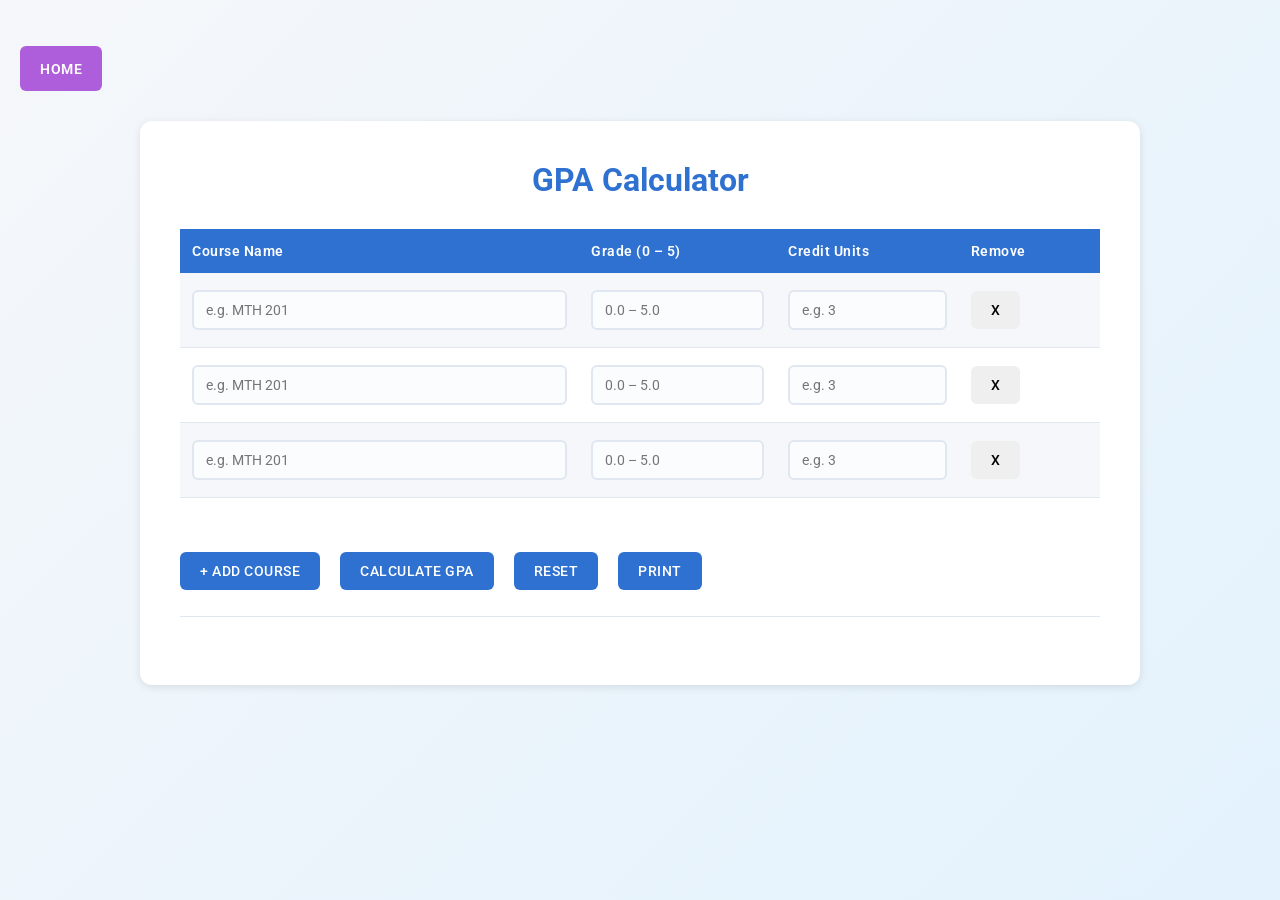
<file: Calculator/index.html>
<!DOCTYPE html>
<html lang="en">
<head>
  <meta charset="UTF-8" />
  <meta name="viewport" content="width=device-width, initial-scale=1.0" />
  <title>GPA Calculator</title>
  <link rel="stylesheet" href="style.css">
</head>
<body>
  <Button class="btn"><a href="/home.html">Home</a></Button>
  
  <div class="container">
    <h1>GPA Calculator</h1>

  <!-- INPUT TABLE -->
  <table id="course-table">
    <thead>
      <tr>
        <th>Course Name</th>
        <th>Grade (0 – 5)</th>
        <th>Credit Units</th>
        <th>Remove</th>
      </tr>
    </thead>
    <tbody id="table-body">
      
    </tbody>
  </table>

  <div id="actions">
    <button onclick="addRow()">+ Add Course</button>
    <button onclick="calculate()">Calculate GPA</button>
    <button onclick="resetAll()">Reset</button>
    <button onclick="window.print()">Print</button>
  </div>

  <p id="error-msg"></p>

 
  <div id="result-section">
    <h2>Results</h2>
    <p>GPA: <strong id="gpa-value"></strong></p>

    <table id="summary-table">
      <thead>
        <tr>
          <th>Course</th>
          <th>Grade</th>
          <th>Credit Units</th>
          <th>Grade Points</th>
        </tr>
      </thead>
      <tbody id="summary-body"></tbody>
      <tfoot>
        <tr>
          <td colspan="2"><strong>Total</strong></td>
          <td id="total-credits"></td>
          <td id="total-points"></td>
        </tr>
      </tfoot>
    </table>
  </div>
</div>

<script src="script.js"></script>

</body>
</html>
</file>
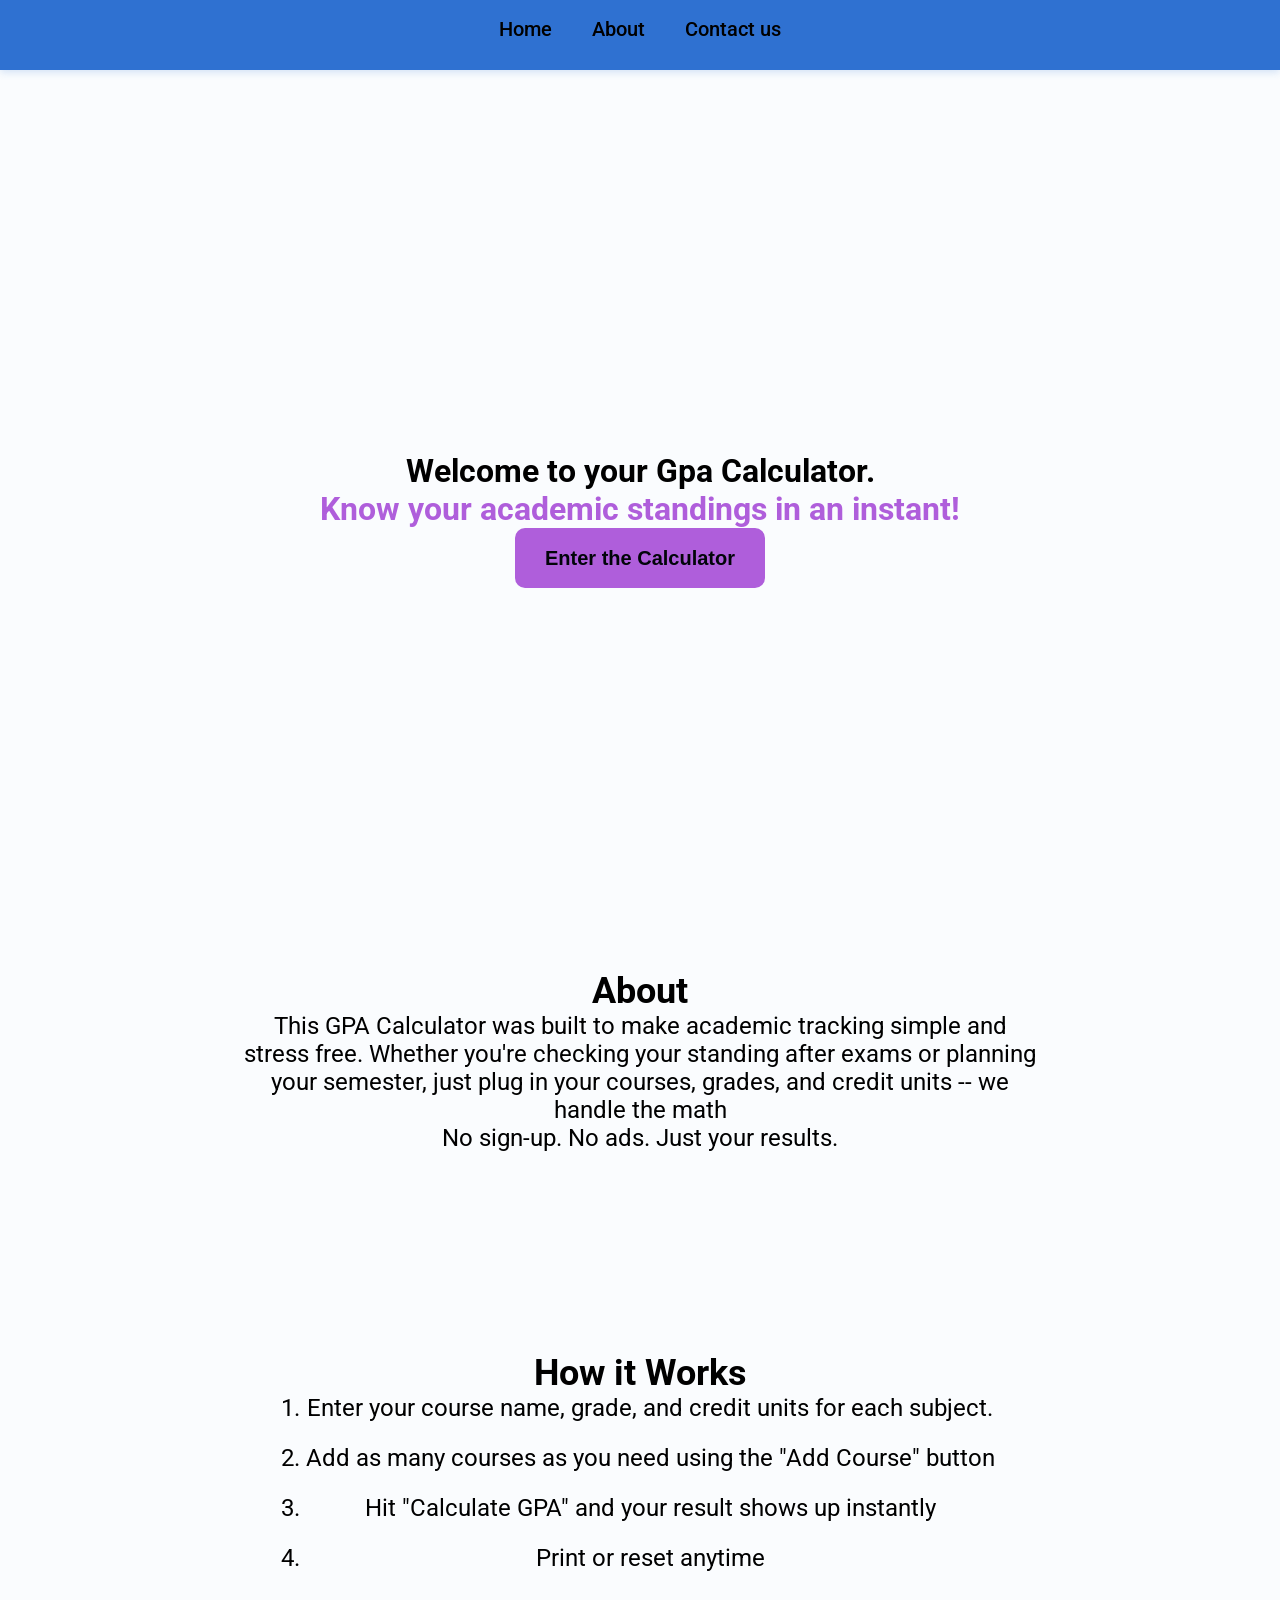
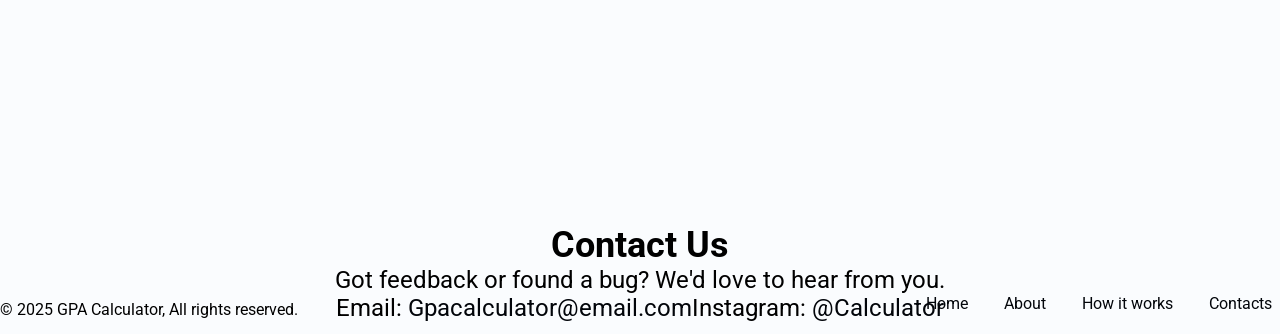
<file: home.html>
<!DOCTYPE html>
<html lang="en">
<head>
    <meta charset="UTF-8">
    <meta name="viewport" content="width=device-width, initial-scale=1.0">
    <title>GPA Calculator</title>
    <link rel="stylesheet" href="home.css">
</head>
<body>
    <div class="navbar">
            <ul class="nav-list">
                <li class="nav-links">Home</li>
                <li class="nav-links">About</li>
                <li class="nav-links">Contact us</li>
            </ul>
    </div>

    <div class="hero">
        <h1>Welcome to your Gpa Calculator. 
            <span>Know your academic standings in an instant!</span>
        </h1>
        <button class="btn"><a href="/Calculator/index.html">Enter the Calculator</a></button>
    </div>

    <div class="about scroll-fade-in">
        <h2>About</h2>
        <p>
            This GPA Calculator was built to make academic tracking simple and stress free.
            Whether you're checking your standing after exams or planning your semester, just plug in your courses, grades, and credit units -- we handle the math
        </p>
        <p>No sign-up. No ads. Just your results.</p>
    </div>

    <div class="how scroll-fade-in">
        <h2>How it Works</h2>
        <ol class="list scroll-stagger">
            <li class="how-list">Enter your course name, grade, and credit units for each subject.</li>
            <li class="how-list">Add as many courses as you need using the "Add Course" button</li>
            <li class="how-list">Hit "Calculate GPA" and your result shows up instantly</li>
            <li class="how-list">Print or reset anytime</li>
        </ol>
    </div>

    <div class="contact scroll-fade-in">
        <h2>Contact Us</h2>
        <p>Got feedback or found a bug? We'd love to hear from you.</p>
        <ul>
            <li class="how-list">Email: <a href="mailto:someemail.com">Gpacalculator@email.com</a></li>
            <li class="how-list">Instagram: <a href="#">@Calculator</a></li>
        </ul>
    </div>

    <footer>
        <p>&copy; 2025 GPA Calculator, All rights reserved.</p>
        <ul>
            <li class="how-list"><a href="#">Home</a></li>
            <li class="how-list"><a href="#">About</a></li>
            <li class="how-list"><a href="#">How it works</a></li>
            <li class="how-list"><a href="#">Contacts</a></li>
        </ul>
    </footer>

    <script>
        const observerOptions = {
            threshold: 0.1,
            rootMargin: '0px 0px -100px 0px'
        };

        const observer = new IntersectionObserver((entries) => {
            entries.forEach(entry => {
                if (entry.isIntersecting) {
                    entry.target.classList.add('in-view');
                }
            });
        }, observerOptions);
        
        document.addEventListener('DOMContentLoaded', () => {
            document.querySelectorAll('.scroll-fade-in, .scroll-fade-in-left, .scroll-fade-in-right, .scroll-stagger').forEach(el => {
                observer.observe(el);
            });
        });
    </script>

</body>
</html>
</file>
<file: Calculator/style.css>
@import url('https://fonts.googleapis.com/css2?family=Roboto:ital,wght@0,100..900;1,100..900&display=swap');

*{
    margin: 0;
    padding: 0;
    box-sizing: border-box;
}

:root{
    --text: #02050a;
    --background: #fafcfe;
    --primary: #2f71d1;
    --secondary: #ab84e4;
    --accent: #af5edb;
    --light-gray: #f5f7fa;
    --border-color: #e0e7f1;
}

body {
    font-family: 'Roboto', sans-serif;
    background: linear-gradient(135deg, #f5f7fa 0%, #e3f2fd 100%);
    padding: 40px 20px;
    min-height: 100vh;
    color: var(--text);
}

.container {
    max-width: 1000px;
    margin: 0 auto;
    background: white;
    border-radius: 12px;
    box-shadow: 0 2px 8px rgba(0, 0, 0, 0.1);
    padding: 40px;
}

table {
    width: 100%;
    border-collapse: collapse;
    margin-bottom: 20px;
}

th {
    background: var(--primary);
    color: white;
    padding: 14px 12px;
    text-align: left;
    font-weight: 600;
    font-size: 14px;
    letter-spacing: 0.5px;
}

td {
    padding: 12px;
    border-bottom: 1px solid var(--border-color);
}

tbody tr {
    transition: background-color 0.2s ease;
}

tbody tr:nth-child(odd) {
    background-color: var(--light-gray);
}

tbody tr:hover {
    background-color: #e3f2fd;
}

tfoot td {
    background-color: var(--light-gray);
    font-weight: 600;
    border-top: 2px solid var(--primary);
    border-bottom: 2px solid var(--primary);
}

input, select {
    width: 100%;
    padding: 10px 12px;
    border: 2px solid var(--border-color);
    border-radius: 6px;
    font-family: 'Roboto', sans-serif;
    font-size: 14px;
    transition: all 0.3s ease;
    background-color: #fafcfe;
}

input:focus, select:focus {
    outline: none;
    border-color: var(--primary);
    box-shadow: 0 0 0 3px rgba(47, 113, 209, 0.1);
    background-color: white;
}

button {
    margin: 6px 8px 6px 0;
    padding: 11px 20px;
    cursor: pointer;
    border: none;
    border-radius: 6px;
    font-family: 'Roboto', sans-serif;
    font-weight: 500;
    font-size: 14px;
    transition: all 0.3s ease;
    text-transform: uppercase;
    letter-spacing: 0.5px;
}

#actions {
    display: flex;
    flex-wrap: wrap;
    gap: 12px;
    margin: 28px 0;
    padding: 20px 0;
    border-bottom: 1px solid var(--border-color);
}

#actions button {
    background: var(--primary);
    color: white;
}

#actions button:hover {
    background: #1e56b3;
    transform: translateY(-2px);
    box-shadow: 0 4px 12px rgba(47, 113, 209, 0.3);
}

#actions button:active {
    transform: translateY(0);
}

h1 {
    color: var(--primary);
    font-size: 32px;
    font-weight: 700;
    margin-bottom: 30px;
    text-align: center;
}

h2 {
    color: var(--primary);
    font-size: 20px;
    font-weight: 600;
    margin-bottom: 20px;
}

#result-section {
    display: none;
    margin-top: 30px;
    padding-top: 30px;
    border-top: 2px solid var(--border-color);
}

#gpa-value {
    color: var(--accent);
    font-size: 28px;
}

#error-msg {
    color: #d32f2f;
    display: none;
    margin-top: 12px;
    padding: 12px 16px;
    background-color: #ffebee;
    border-left: 4px solid #d32f2f;
    border-radius: 4px;
    font-weight: 500;
}

.navbar {
    background: var(--primary);
    display: flex;
    justify-content: center;
    align-items: center;
    height: 70px;
    list-style: none;
}

ul {
    list-style: none;
    display: flex;
    justify-content: center;
}

.nav-links {
    padding: 10px 20px;
    cursor: pointer;
    font-size: 16px;
    font-weight: 500;
    transition: background 0.3s ease;
}

.nav-links:hover {
    background: rgba(255, 255, 255, 0.15);
    border-radius: 4px;
}

.btn {
    height: 45px;
    padding: 0 20px;
    font-weight: 600;
    background-color: var(--accent);
    outline: none;
    border: none;
    border-radius: 6px;
    font-size: 14px;
    margin-bottom: 30px;
    text-transform: uppercase;
    letter-spacing: 0.5px;
    transition: all 0.3s ease;
    display: inline-block;
}

.btn:hover {
    background: var(--primary);
    cursor: pointer;
    transform: translateY(-2px);
    box-shadow: 0 4px 12px rgba(47, 113, 209, 0.3);
}

.btn:active {
    transform: translateY(0);
}

.btn a {
    text-decoration: none;
    color: white;
    display: block;
}

/* Responsive Design */
@media (max-width: 768px) {
    body {
        padding: 20px 10px;
    }
    
    .container {
        padding: 20px;
    }
    
    h1 {
        font-size: 24px;
    }
    
    table {
        font-size: 13px;
    }
    
    th, td {
        padding: 8px;
    }
    
    #actions {
        flex-direction: column;
    }
    
    #actions button {
        width: 100%;
        margin-right: 0;
    }
}
</file>
<file: home.css>
@import url('https://fonts.googleapis.com/css2?family=Roboto:ital,wght@0,100..900;1,100..900&display=swap');

*{
    margin: 0;
    padding: 0;
    box-sizing: border-box;
}

:root{
--text: #02050a;
--background: #fafcfe;
--primary: #2f71d1;
--secondary: #ab84e4;
--accent: #af5edb;
}

body{
    background: var(--background);
    font-family: 'Roboto';
    transition: background-color 0.3s ease;
}

.navbar{
    background: var(--primary);
    display: flex;
    justify-content: center;
    align-items: center;
    height: 70px;
    list-style: none;
    position: sticky;
    top: 0;
    box-shadow: 0 2px 8px rgba(47, 113, 209, 0.2);
    animation: slideDown 0.5s ease;
}

ul{
    list-style: none;
    display: flex;
    justify-content: center;
}

.nav-links{
    padding: 10px 20px;
    cursor: pointer;
    font-size: 20px;
    font-weight: 500;
    transition: all 0.3s ease;
    border-radius: 4px;
}

.nav-links:hover {
    background-color: rgba(255, 255, 255, 0.2);
    transform: translateY(-2px);
}

.hero{
    display: flex;
    justify-content: center;
    align-items: center;
    flex-direction: column;
    min-height: 100vh;
    animation: fadeInUp 0.8s ease 0.2s backwards;
}

.hero h1{
    display: flex;
    justify-content: center;
    align-items: center;
    /* margin-top: 300px;
    margin-bottom: 20px; */
    flex-direction: column;
    animation: fadeInDown 0.8s ease;
}

.hero span{
    color: var(--accent);
}

.btn{
    height: 60px;
    width: 250px;
    text-align: center;
    font-weight: bolder;
    background-color: var(--accent);
    outline: none;
    border: none;
    border-radius: 10px;
    font-size: 20px;
    transition: all 0.3s ease;
    animation: fadeInUp 0.8s ease 0.4s backwards;
}
.btn:hover{
    background: var(--primary);
    cursor: pointer;
    transform: translateY(-4px);
    box-shadow: 0 8px 16px rgba(47, 113, 209, 0.3);
}

.btn a{
    text-decoration: none;
    color: var(--text);
    transition: color 0.3s ease;
}

.btn:hover a {
    color: white;
}



.about{
    display: flex;
    flex-direction: column;
    justify-content: center;
    text-align: center;
    align-items: center;
    margin: 0 auto;
    max-width: 800px;
    font-size: x-large;
    animation: fadeIn 0.8s ease;
    opacity: 0;
    animation: fadeIn 0.8s ease forwards;
}

.how{
    display: flex;
    flex-direction: column;
    justify-content: center;
    text-align: center;
    align-items: center;
    margin: 0 auto;
    max-width: 800px;
    font-size: x-large;
    margin-top: 200px;
    column-gap: 30px;
    animation: fadeIn 0.8s ease forwards;
    opacity: 0;
}

ol {
  display: flex;
  flex-direction: column;
  gap: 10px; 
  padding-left: 20px;
}

li {
  margin-bottom: 12px;
  transition: transform 0.3s ease;
}

li:hover {
  transform: translateX(8px);
}

.contact{
    display: flex;
    flex-direction: column;
    justify-content: center;
    text-align: center;
    align-items: center;
    margin-top: 200px;
    font-size: x-large;
    animation: fadeIn 0.8s ease forwards;
    opacity: 0;
}
.contact li a{
    text-decoration: none;
    color: var(--text);
    cursor: pointer;
    transition: all 0.3s ease;
    position: relative;
}

.contact li a:hover {
    color: var(--primary);
    transform: scale(1.05);
}

footer{
    display: flex;
    justify-content: space-between;
    align-items: center;
    animation: slideUp 0.6s ease;
}

footer ul{
    gap: 20px;
    display: flex;
}

footer li a{
    text-decoration: none;
    color: var(--text);
    cursor: pointer;
    transition: all 0.3s ease;
    border-radius: 4px;
    padding: 4px 8px;
}

footer li a:hover {
    color: var(--primary);
    background-color: rgba(47, 113, 209, 0.1);
    transform: translateY(-2px);
}

footer{
    display: flex;
    justify-content: space-between;
    align-items: center;
    animation: slideUp 0.6s ease;
}

footer ul{
    gap: 20px;
    display: flex;
}

footer li a{
    text-decoration: none;
    color: var(--text);
    cursor: pointer;
    transition: all 0.3s ease;
    border-radius: 4px;
    padding: 4px 8px;
}

footer li a:hover {
    color: var(--primary);
    background-color: rgba(47, 113, 209, 0.1);
    transform: translateY(-2px);
}

/* Keyframe Animations */
@keyframes fadeIn {
    from {
        opacity: 0;
    }
    to {
        opacity: 1;
    }
}

@keyframes fadeInUp {
    from {
        opacity: 0;
        transform: translateY(30px);
    }
    to {
        opacity: 1;
        transform: translateY(0);
    }
}

@keyframes fadeInDown {
    from {
        opacity: 0;
        transform: translateY(-30px);
    }
    to {
        opacity: 1;
        transform: translateY(0);
    }
}

@keyframes slideDown {
    from {
        transform: translateY(-100%);
        opacity: 0;
    }
    to {
        transform: translateY(0);
        opacity: 1;
    }
}

@keyframes slideUp {
    from {
        transform: translateY(30px);
        opacity: 0;
    }
    to {
        transform: translateY(0);
        opacity: 1;
    }
}


@keyframes scrollFadeIn {
    from {
        opacity: 0;
        transform: translateY(40px);
    }
    to {
        opacity: 1;
        transform: translateY(0);
    }
}

@keyframes scrollSlideInLeft {
    from {
        opacity: 0;
        transform: translateX(-40px);
    }
    to {
        opacity: 1;
        transform: translateX(0);
    }
}

@keyframes scrollSlideInRight {
    from {
        opacity: 0;
        transform: translateX(40px);
    }
    to {
        opacity: 1;
        transform: translateX(0);
    }
}

.scroll-fade-in {
    opacity: 0;
    transform: translateY(40px);
    transition: opacity 0.8s ease, transform 0.8s ease;
}

.scroll-fade-in.in-view {
    opacity: 1;
    transform: translateY(0);
}

.scroll-fade-in-left {
    opacity: 0;
    transform: translateX(-40px);
    transition: opacity 0.8s ease, transform 0.8s ease;
}

.scroll-fade-in-left.in-view {
    opacity: 1;
    transform: translateX(0);
}

.scroll-fade-in-right {
    opacity: 0;
    transform: translateX(40px);
    transition: opacity 0.8s ease, transform 0.8s ease;
}

.scroll-fade-in-right.in-view {
    opacity: 1;
    transform: translateX(0);
}


.scroll-stagger li {
    opacity: 0;
    transform: translateY(20px);
    transition: opacity 0.6s ease, transform 0.6s ease;
}

.scroll-stagger li:nth-child(1) {
    transition-delay: 0.1s;
}

.scroll-stagger li:nth-child(2) {
    transition-delay: 0.2s;
}

.scroll-stagger li:nth-child(3) {
    transition-delay: 0.3s;
}

.scroll-stagger li:nth-child(4) {
    transition-delay: 0.4s;
}

.scroll-stagger li:nth-child(n+5) {
    transition-delay: 0.5s;
}

.scroll-stagger.in-view li {
    opacity: 1;
    transform: translateY(0);
}


@media (max-width: 768px) {
    .navbar {
        height: 60px;
    }

    .nav-links {
        padding: 8px 15px;
        font-size: 16px;
    }

    .hero h1 {
        font-size: 32px;
        padding: 0 20px;
    }

    .hero span {
        font-size: 28px;
    }

    .btn {
        height: 50px;
        width: 200px;
        font-size: 16px;
    }

    .about, .how, .contact {
        font-size: large;
        padding: 0 20px;
        margin-left: 20px;
        margin-right: 20px;
    }

    .how {
        margin-top: 100px;
    }

    .contact {
        margin-top: 100px;
    }

    footer {
        flex-direction: column;
        gap: 20px;
        padding: 20px;
    }

    footer ul {
        flex-direction: column;
    }
}

/* Media queries */
@media (max-width: 480px) {
    .navbar {
        height: 50px;
    }

    .nav-links {
        padding: 6px 10px;
        font-size: 14px;
    }

    .hero {
        min-height: 80vh;
    }

    .hero h1 {
        font-size: 24px;
        padding: 0 15px;
    }

    .hero span {
        font-size: 20px;
    }

    .btn {
        height: 45px;
        width: 160px;
        font-size: 14px;
    }

    .about, .how, .contact {
        font-size: medium;
        padding: 0 15px;
        margin-left: 0;
        margin-right: 0;
    }

    .how {
        margin-top: 60px;
    }

    .contact {
        margin-top: 60px;
    }

    ol {
        padding-left: 15px;
    }

    li {
        margin-bottom: 10px;
    }

    footer {
        padding: 15px;
    }

    footer ul {
        gap: 10px;
    }
}


@media (max-width: 320px) {
    .hero h1 {
        font-size: 20px;
    }

    .hero span {
        font-size: 16px;
    }

    .btn {
        height: 40px;
        width: 140px;
        font-size: 12px;
    }

    .about, .how, .contact {
        font-size: small;
    }
}
</file>
